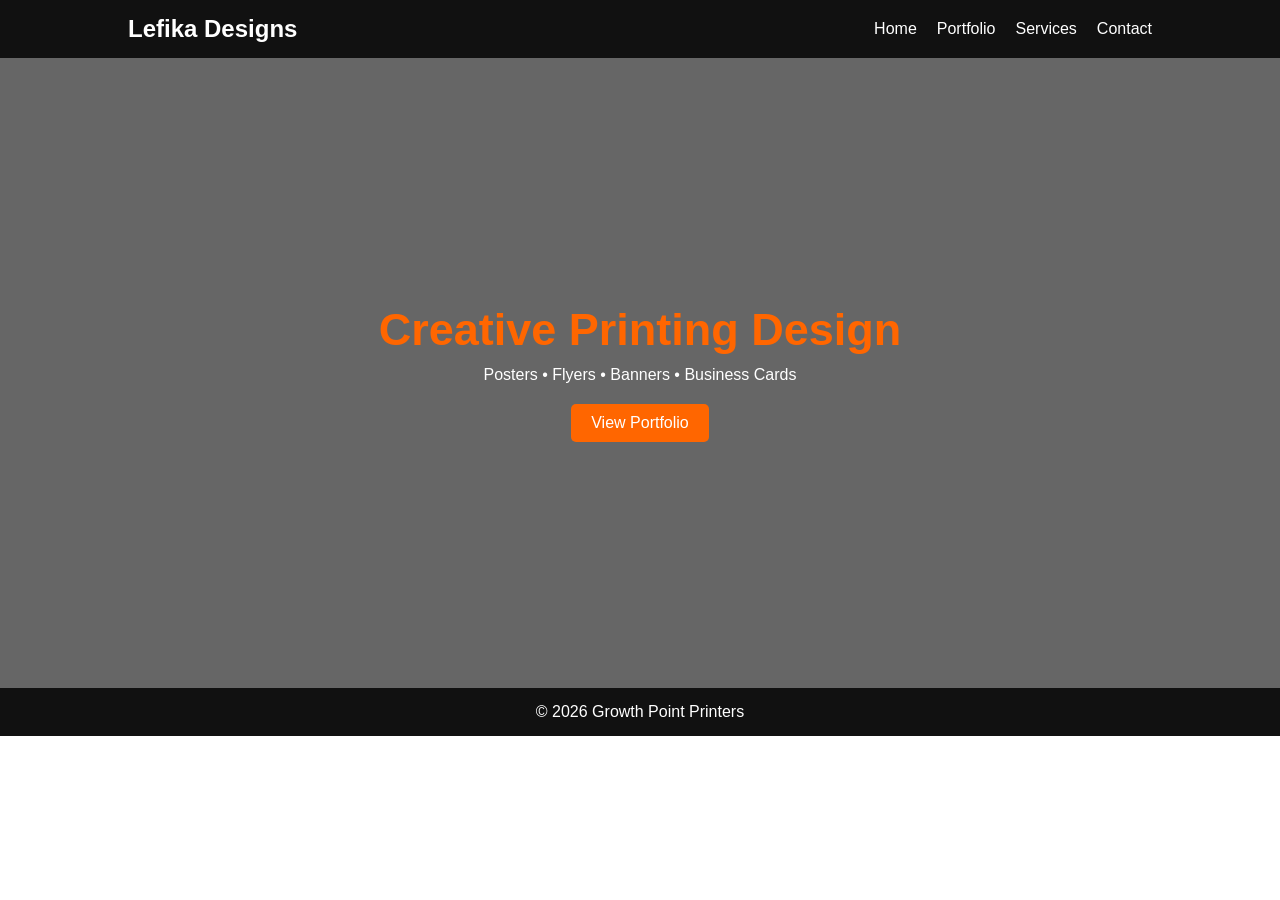
<file: index.html>
<!DOCTYPE html>
<html lang="en">
<head>
<meta charset="UTF-8">
<meta name="viewport" content="width=device-width, initial-scale=1.0">
<title>Lefika Print Designs</title>

<style>

/* RESET */
*{
margin:0;
padding:0;
box-sizing:border-box;
font-family:Arial, sans-serif;
}

/* HEADER */
header{
display:flex;
justify-content:space-between;
align-items:center;
padding:15px 10%;
background:#111;
color:white;
}

header ul{
list-style:none;
display:flex;
gap:20px;
}

header a{
color:white;
text-decoration:none;
}

/* HERO */
.hero{
height:70vh;
display:flex;
flex-direction:column;
justify-content:center;
align-items:center;
text-align:center;
color:white;

/* HERO IMAGE LINK (WORKS INSTANTLY) */
background: linear-gradient(rgba(0,0,0,0.6), rgba(0,0,0,0.6)),
url("https://media.canva.com/v2/image-resize/format:JPG/height:366/quality:92/uri:ifs%3A%2F%2FM%2F9c72e3d4-e479-40cc-afe6-091c1f6d0489/watermark:F/width:550?csig=AAAAAAAAAAAAAAAAAAAAABWmFH4Er64zRXLlljQhrpovGrFCCTT9mLYfkafVWnKp&exp=1776963580&osig=AAAAAAAAAAAAAAAAAAAAADIm-PfBalD3thnjAUlu-1bgRm_Dd0mqtYOIYQjrF963&signer=media-rpc&x-canva-quality=thumbnail_large");

background-size:cover;
background-position:center;
}

.hero h1{
font-size:45px;
margin-bottom:10px;
color:#ff6600;
}

.hero p{
margin-bottom:20px;
}

.btn{
background:#ff6600;
padding:10px 20px;
color:white;
text-decoration:none;
border-radius:5px;
}

/* ABOUT */
.about{
padding:30px 10%;
text-align:center;
}

/* FOOTER */
footer{
background:#111;
color:white;
text-align:center;
padding:15px;
}

</style>
</head>

<body>

<!-- HEADER -->
<header>
<h2>Lefika Designs</h2>

<ul>
<li><a href="index.html">Home</a></li>
<li><a href="portfolio.html">Portfolio</a></li>
<li><a href="services.html">Services</a></li>
<li><a href="contact.html">Contact</a></li>
</ul>
</header>

<!-- HERO -->
<section class="hero">
<h1>Creative Printing Design</h1>
<p>Posters • Flyers • Banners • Business Cards</p>
<a href="portfolio.html" class="btn">View Portfolio</a>
</section>

<!-- FOOTER -->
<footer>
<p>© 2026 Growth Point Printers</p>
</footer>

</body>
</html>
</file>
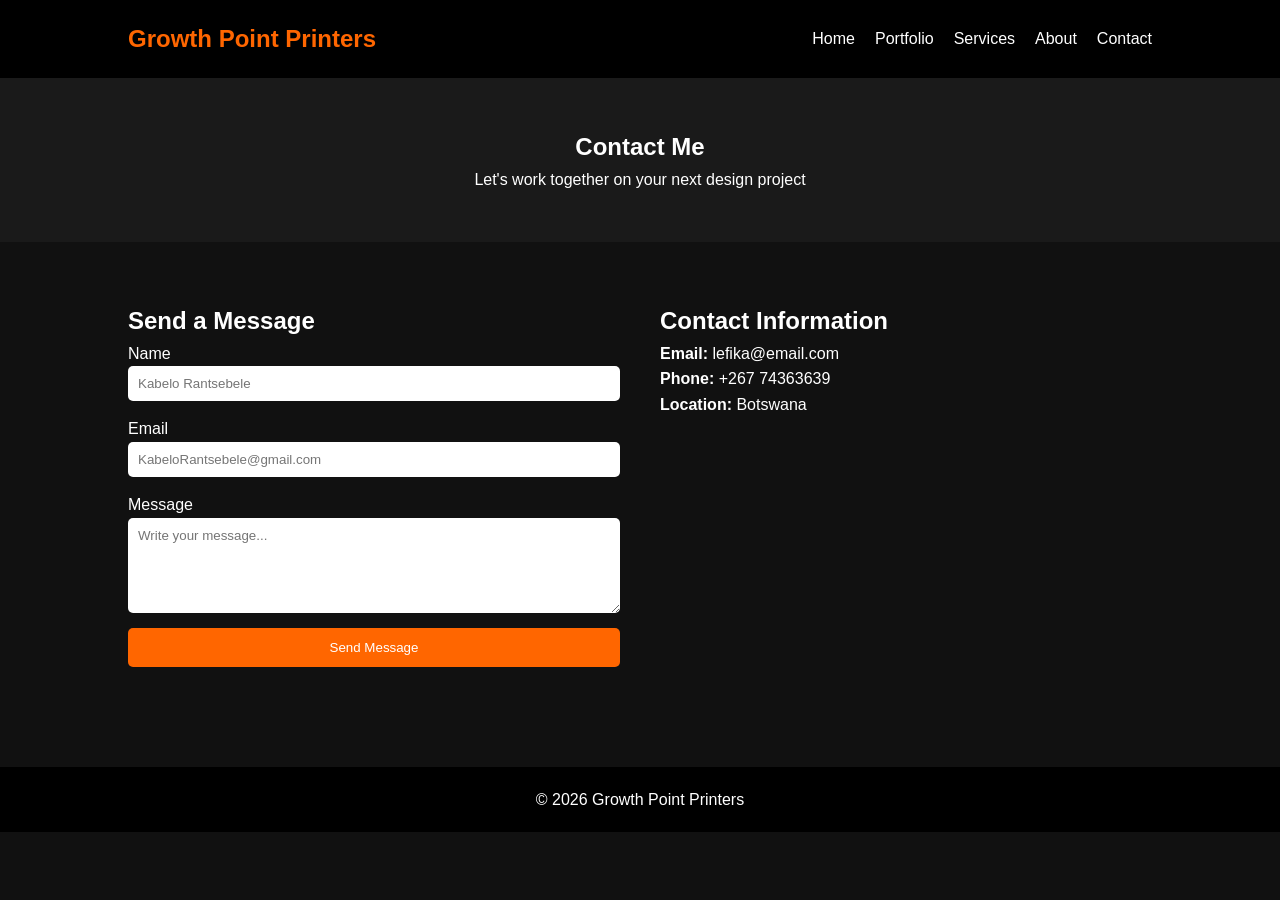
<file: contact.html>
<!DOCTYPE html>
<html lang="en">

<head>
<meta charset="UTF-8">
<meta name="viewport" content="width=device-width, initial-scale=1.0">
<title>Contact | Lefika Print Designs</title>
<link rel="stylesheet" href="style.css">

</head>

<body>

<!-- HEADER -->
<header>

<div class="logo">Growth Point Printers</div>

<nav>
<ul>
<li><a href="index.html">Home</a></li>
<li><a href="portfolio.html">Portfolio</a></li>
<li><a href="services.html">Services</a></li>
<li><a href="about.html">About</a></li>
<li><a href="contact.html">Contact</a></li>
</ul>
</nav>

</header>


<!-- PAGE TITLE -->

<section class="page-title">

<h1>Contact Me</h1>

<p>Let's work together on your next design project</p>

</section>


<!-- CONTACT SECTION -->

<section class="contact-container">

<div class="contact-form">

<h2>Send a Message</h2>

<form>

<label>Name</label>
<input type="text" placeholder="Kabelo Rantsebele" required>

<label>Email</label>
<input type="email" placeholder="KabeloRantsebele@gmail.com" required>

<label>Message</label>
<textarea placeholder="Write your message..." rows="5"></textarea>

<button type="submit">Send Message</button>

</form>

</div>


<div class="contact-info">

<h2>Contact Information</h2>

<p><strong>Email:</strong> lefika@email.com</p>

<p><strong>Phone:</strong> +267 74363639</p>

<p><strong>Location:</strong> Botswana</p>

</div>

</section>


<!-- FOOTER -->

<footer>

<p>© 2026 Growth Point Printers</p>

</footer>

</body>

</html>
</file>
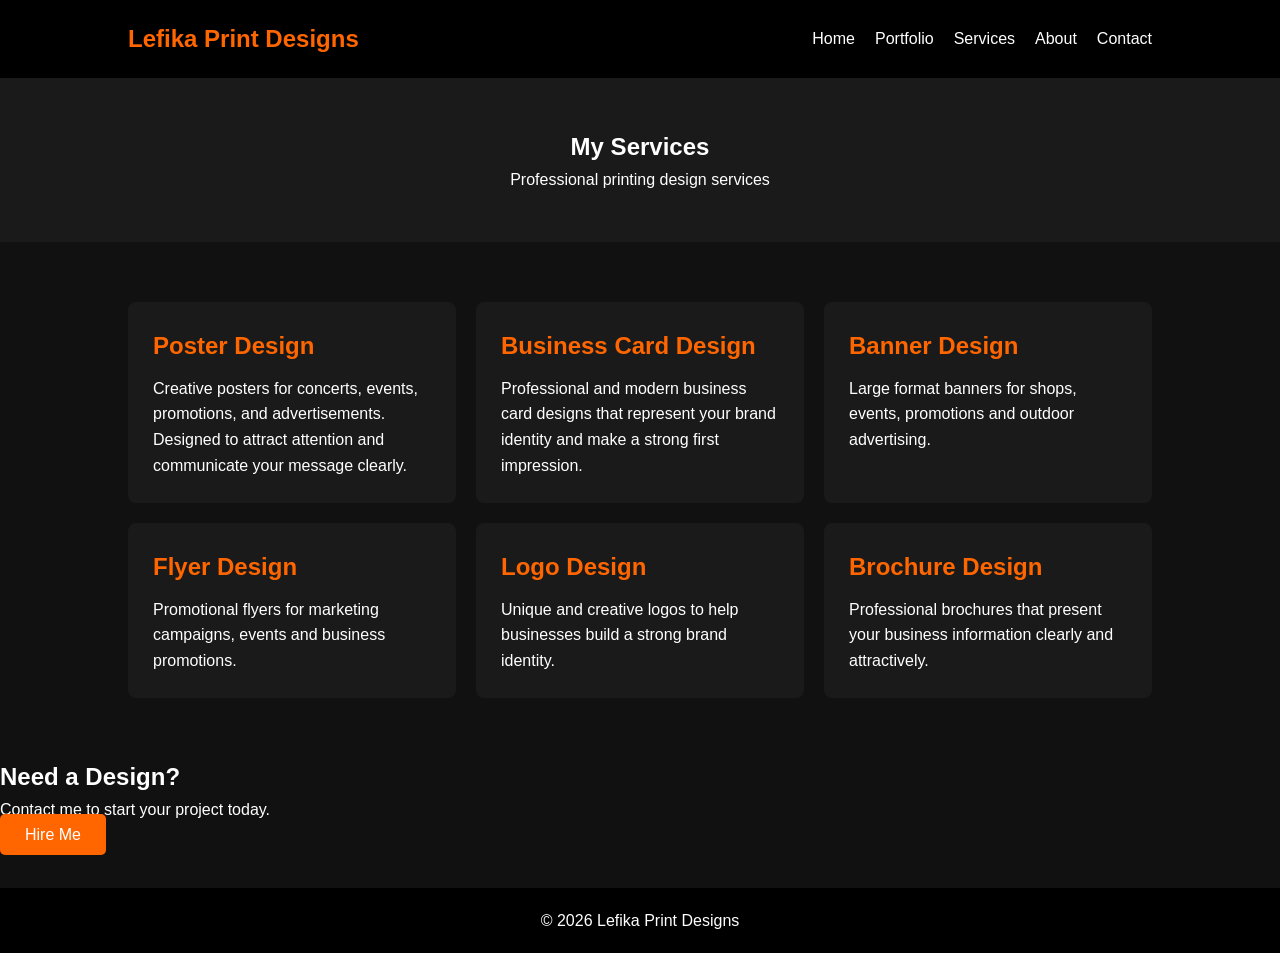
<file: service.html>
<!DOCTYPE html>
<html lang="en">

<head>
<meta charset="UTF-8">
<meta name="viewport" content="width=device-width, initial-scale=1.0">

<title>Services | Lefika Print Designs</title>

<link rel="stylesheet" href="style.css">

</head>

<body>

<!-- HEADER -->
<header>

<div class="logo">Lefika Print Designs</div>

<nav>
<ul>
<li><a href="index.html">Home</a></li>
<li><a href="portfolio.html">Portfolio</a></li>
<li><a href="services.html">Services</a></li>
<li><a href="about.html">About</a></li>
<li><a href="contact.html">Contact</a></li>
</ul>
</nav>

</header>


<!-- PAGE TITLE -->
<section class="page-title">

<h1>My Services</h1>

<p>Professional printing design services</p>

</section>


<!-- SERVICES SECTION -->

<section class="services-container">

<div class="service-box">
<h2>Poster Design</h2>
<p>
Creative posters for concerts, events, promotions,
and advertisements. Designed to attract attention
and communicate your message clearly.
</p>
</div>


<div class="service-box">
<h2>Business Card Design</h2>
<p>
Professional and modern business card designs
that represent your brand identity and make
a strong first impression.
</p>
</div>


<div class="service-box">
<h2>Banner Design</h2>
<p>
Large format banners for shops, events,
promotions and outdoor advertising.
</p>
</div>


<div class="service-box">
<h2>Flyer Design</h2>
<p>
Promotional flyers for marketing campaigns,
events and business promotions.
</p>
</div>


<div class="service-box">
<h2>Logo Design</h2>
<p>
Unique and creative logos to help businesses
build a strong brand identity.
</p>
</div>


<div class="service-box">
<h2>Brochure Design</h2>
<p>
Professional brochures that present your
business information clearly and attractively.
</p>
</div>

</section>


<!-- CALL TO ACTION -->

<section class="cta">

<h2>Need a Design?</h2>

<p>Contact me to start your project today.</p>

<a href="contact.html" class="btn">Hire Me</a>

</section>


<!-- FOOTER -->

<footer>

<p>© 2026 Lefika Print Designs</p>

</footer>

</body>
</html>
</file>
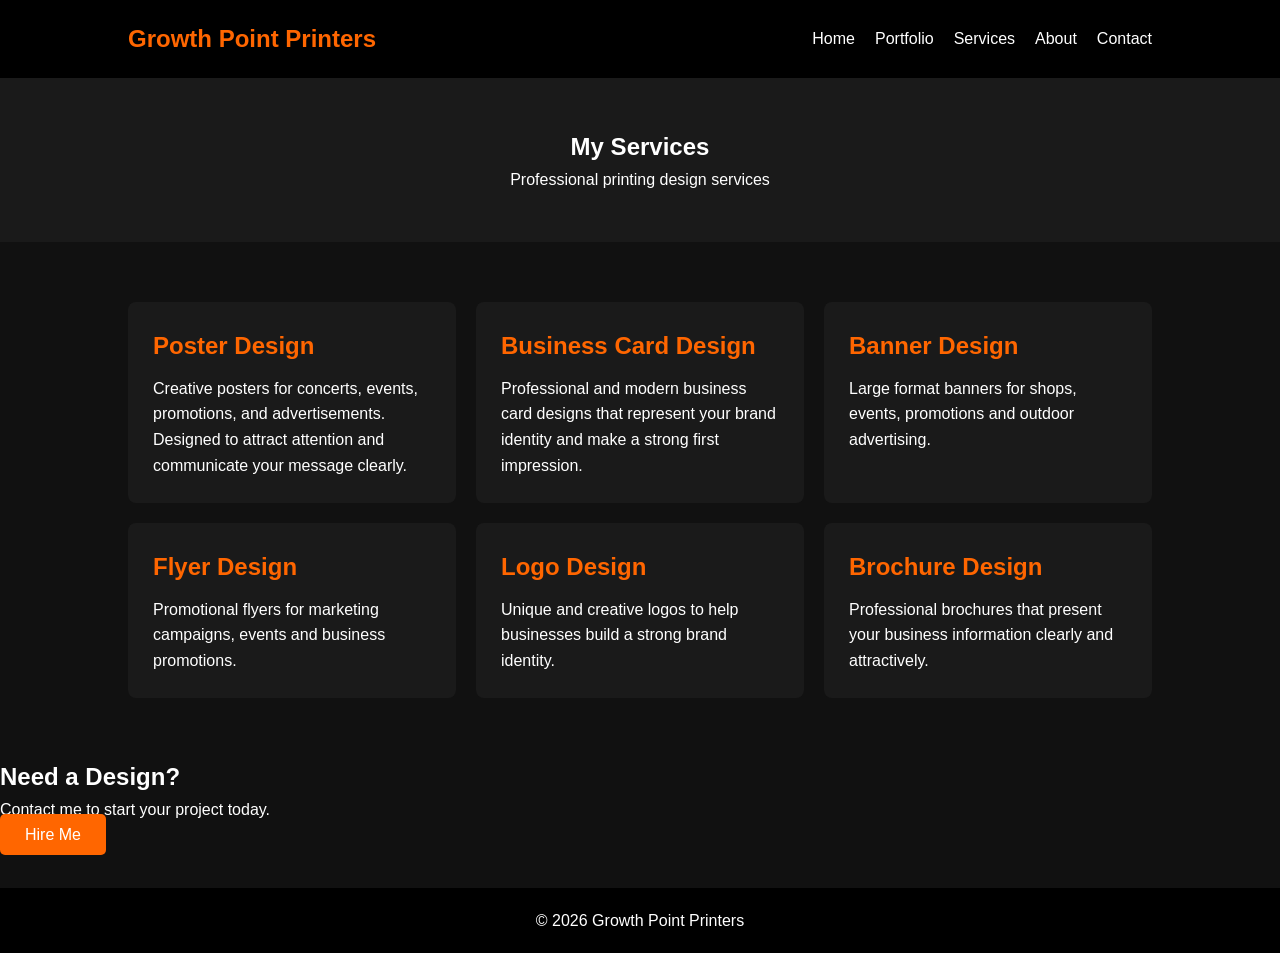
<file: services.html>
<!DOCTYPE html>
<html lang="en">

<head>
<meta charset="UTF-8">
<meta name="viewport" content="width=device-width, initial-scale=1.0">
<title>Services | Lefika Print Designs</title>
<link rel="stylesheet" href="style.css">

</head>

<body>

<!-- HEADER -->
<header>

<div class="logo">Growth Point Printers</div>

<nav>
<ul>
<li><a href="index.html">Home</a></li>
<li><a href="portfolio.html">Portfolio</a></li>
<li><a href="services.html">Services</a></li>
<li><a href="about.html">About</a></li>
<li><a href="contact.html">Contact</a></li>
</ul>
</nav>

</header>


<!-- PAGE TITLE -->
<section class="page-title">

<h1>My Services</h1>

<p>Professional printing design services</p>

</section>


<!-- SERVICES SECTION -->

<section class="services-container">

<div class="service-box">
<h2>Poster Design</h2>
<p>
Creative posters for concerts, events, promotions,
and advertisements. Designed to attract attention
and communicate your message clearly.
</p>
</div>


<div class="service-box">
<h2>Business Card Design</h2>
<p>
Professional and modern business card designs
that represent your brand identity and make
a strong first impression.
</p>
</div>


<div class="service-box">
<h2>Banner Design</h2>
<p>
Large format banners for shops, events,
promotions and outdoor advertising.
</p>
</div>


<div class="service-box">
<h2>Flyer Design</h2>
<p>
Promotional flyers for marketing campaigns,
events and business promotions.
</p>
</div>


<div class="service-box">
<h2>Logo Design</h2>
<p>
Unique and creative logos to help businesses
build a strong brand identity.
</p>
</div>


<div class="service-box">
<h2>Brochure Design</h2>
<p>
Professional brochures that present your
business information clearly and attractively.
</p>
</div>

</section>


<!-- CALL TO ACTION -->

<section class="cta">

<h2>Need a Design?</h2>

<p>Contact me to start your project today.</p>

<a href="contact.html" class="btn">Hire Me</a>

</section>


<!-- FOOTER -->

<footer>

<p>© 2026 Growth Point Printers</p>

</footer>

</body>
</html>
</file>
<file: style.css>
/* GENERAL STYLING */

*{
margin:0;
padding:0;
box-sizing:border-box;
font-family: Arial, Helvetica, sans-serif;
}

body{
background:#111;
color:white;
line-height:1.6;
}

/* HEADER */

header{
display:flex;
justify-content:space-between;
align-items:center;
padding:20px 10%;
background:#000;
}

.logo{
font-size:24px;
font-weight:bold;
color:#ff6600;
}

nav ul{
list-style:none;
display:flex;
}

nav ul li{
margin-left:20px;
}

nav ul li a{
text-decoration:none;
color:white;
font-size:16px;
transition:0.3s;
}

nav ul li a:hover{
color:#ff6600;
}


/* HERO SECTION */

.hero{
background: url("images/hero.jpg");
background-size: cover;
background-position: center;
}

.hero h1{
font-size:50px;
margin-bottom:10px;
}

.hero p{
font-size:20px;
margin-bottom:20px;
}

.buttons{
display:flex;
gap:15px;
}

.btn{
background:#ff6600;
color:white;
padding:12px 25px;
text-decoration:none;
border-radius:5px;
transition:0.3s;
}

.btn:hover{
background:#ff4500;
}


/* FEATURED DESIGNS */

.featured{
padding:60px 10%;
text-align:center;
}

.featured h2{
margin-bottom:30px;
font-size:32px;
}

.design-container{
display:grid;
grid-template-columns:repeat(auto-fit,minmax(250px,1fr));
gap:20px;
}

.design-box{
background:#1a1a1a;
padding:15px;
border-radius:8px;
transition:0.3s;
}

.design-box img{
width:100%;
border-radius:5px;
}

.design-box:hover{
transform:scale(1.05);
}


/* PORTFOLIO PAGE */

.portfolio-gallery{
padding:60px 10%;
}

.gallery-container{
display:grid;
grid-template-columns:repeat(auto-fit,minmax(250px,1fr));
gap:20px;
}

.gallery-item{
background:#1a1a1a;
padding:10px;
border-radius:8px;
text-align:center;
transition:0.3s;
}

.gallery-item img{
width:100%;
border-radius:5px;
}

.gallery-item:hover{
transform:scale(1.05);
}


/* SERVICES */

.services-container{
padding:60px 10%;
display:grid;
grid-template-columns:repeat(auto-fit,minmax(250px,1fr));
gap:20px;
}

.service-box{
background:#1a1a1a;
padding:25px;
border-radius:8px;
transition:0.3s;
}

.service-box:hover{
transform:translateY(-5px);
}

.service-box h2{
margin-bottom:10px;
color:#ff6600;
}


/* ABOUT PAGE */

.about-container{
display:flex;
flex-wrap:wrap;
gap:30px;
padding:60px 10%;
align-items:center;
}

.about-image img{
width:300px;
border-radius:10px;
}

.about-text{
max-width:600px;
}

.skills{
padding:40px 10%;
text-align:center;
}

.skills ul{
list-style:none;
margin-top:20px;
}

.skills li{
background:#1a1a1a;
display:inline-block;
padding:10px 20px;
margin:10px;
border-radius:5px;
}


/* CONTACT PAGE */

.contact-container{
display:flex;
flex-wrap:wrap;
gap:40px;
padding:60px 10%;
}

.contact-form{
flex:1;
}

.contact-form form{
display:flex;
flex-direction:column;
}

.contact-form input,
.contact-form textarea{
margin-bottom:15px;
padding:10px;
border:none;
border-radius:5px;
}

.contact-form button{
background:#ff6600;
color:white;
padding:12px;
border:none;
border-radius:5px;
cursor:pointer;
}

.contact-info{
flex:1;
}


/* PAGE TITLE */

.page-title{
text-align:center;
padding:50px 10%;
background:#1a1a1a;
}


/* FOOTER */

footer{
text-align:center;
padding:20px;
background:#000;
margin-top:40px;
}
  
img{
width:100%;
height:auto;
}
</file>
